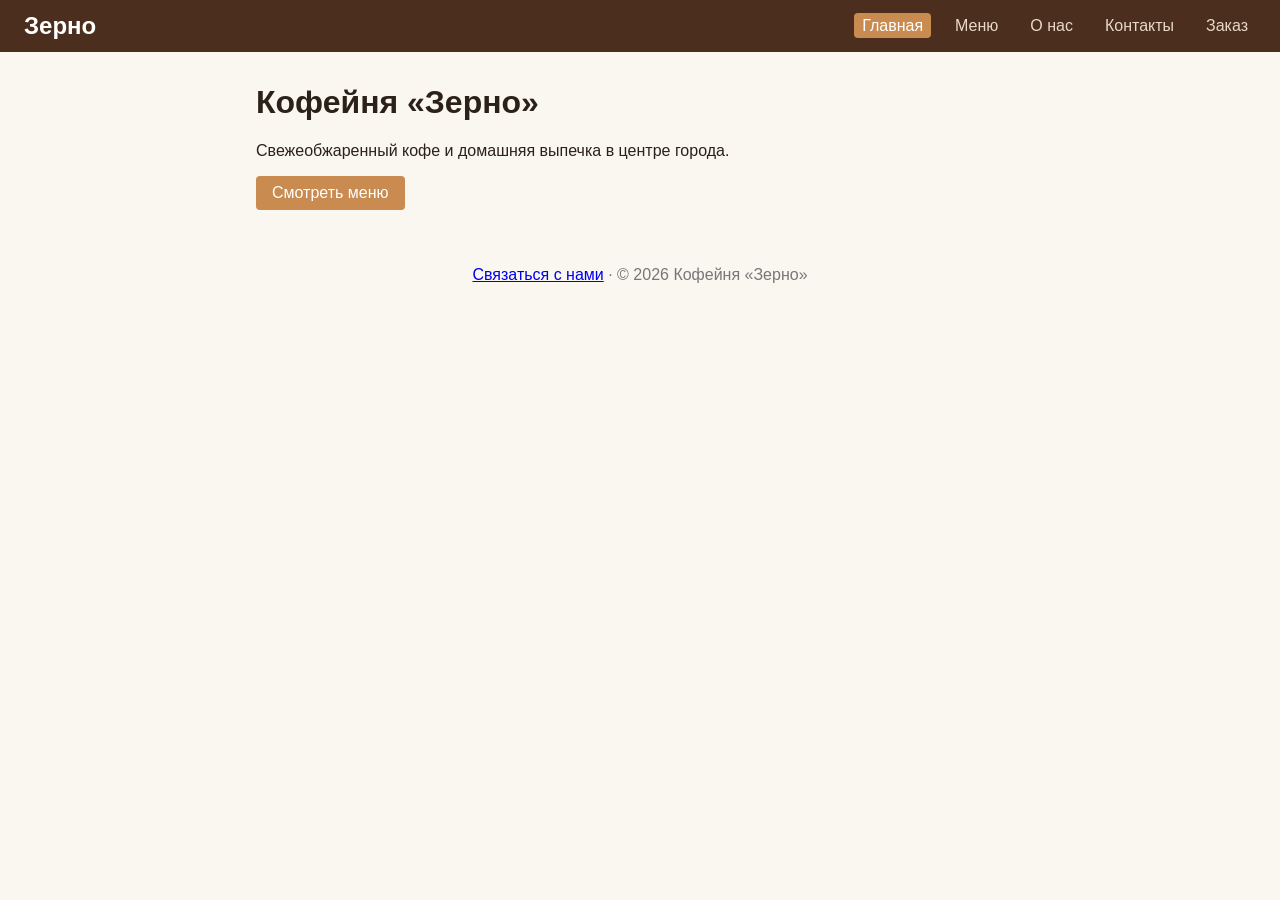
<file: index.html>
<!DOCTYPE html>
<html lang="ru"><head><meta charset="utf-8"><meta name="viewport" content="width=device-width,initial-scale=1">
<title>Главная — Кофейня «Зерно»</title><link rel="stylesheet" href="style.css"></head>
<body><header><a id="logo" href="index.html">Зерно</a>
<button id="menu-toggle" aria-label="Меню">☰</button><nav id="nav"><a id="nav-home" href="index.html" class="active">Главная</a><a id="nav-menu" href="menu.html">Меню</a><a id="nav-about" href="about.html">О нас</a><a id="nav-contacts" href="contacts.html">Контакты</a><a id="nav-order" href="order.html">Заказ</a></nav></header>
<main><h1 id="title">Кофейня «Зерно»</h1><p class="lead">Свежеобжаренный кофе и домашняя выпечка в центре города.</p><a id="cta-menu" class="btn" href="menu.html">Смотреть меню</a></main>
<footer><a id="footer-contact" href="contacts.html">Связаться с нами</a> · © 2026 Кофейня «Зерно»</footer>
<script src="app.js"></script></body></html>
</file>
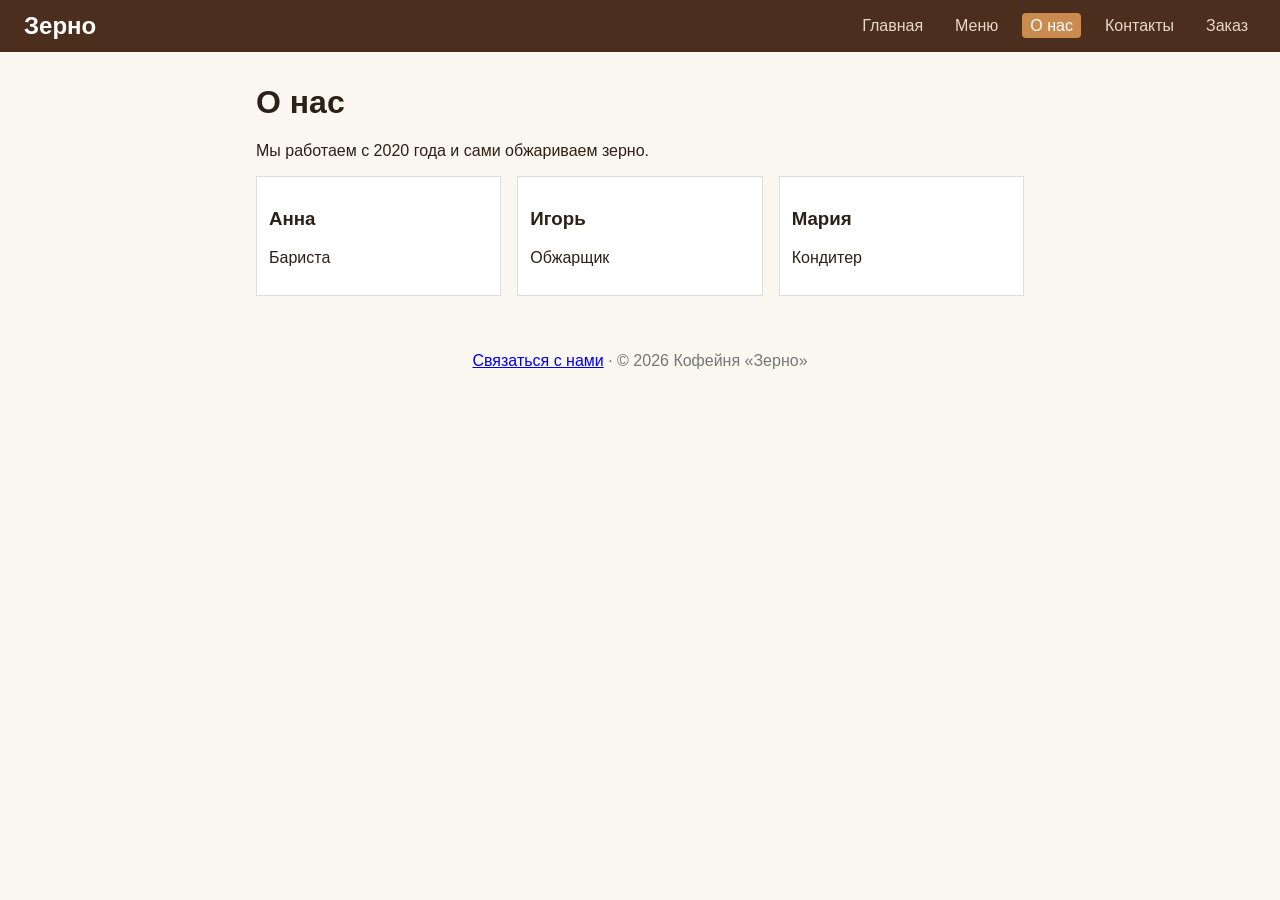
<file: about.html>
<!DOCTYPE html>
<html lang="ru"><head><meta charset="utf-8"><meta name="viewport" content="width=device-width,initial-scale=1">
<title>О нас — Кофейня «Зерно»</title><link rel="stylesheet" href="style.css"></head>
<body><header><a id="logo" href="index.html">Зерно</a>
<button id="menu-toggle" aria-label="Меню">☰</button><nav id="nav"><a id="nav-home" href="index.html">Главная</a><a id="nav-menu" href="menu.html">Меню</a><a id="nav-about" href="about.html" class="active">О нас</a><a id="nav-contacts" href="contacts.html">Контакты</a><a id="nav-order" href="order.html">Заказ</a></nav></header>
<main><h1>О нас</h1><p>Мы работаем с 2020 года и сами обжариваем зерно.</p><div id="team"><div class="team-card"><h3>Анна</h3><p>Бариста</p></div><div class="team-card"><h3>Игорь</h3><p>Обжарщик</p></div><div class="team-card"><h3>Мария</h3><p>Кондитер</p></div></div></main>
<footer><a id="footer-contact" href="contacts.html">Связаться с нами</a> · © 2026 Кофейня «Зерно»</footer>
<script src="app.js"></script></body></html>
</file>
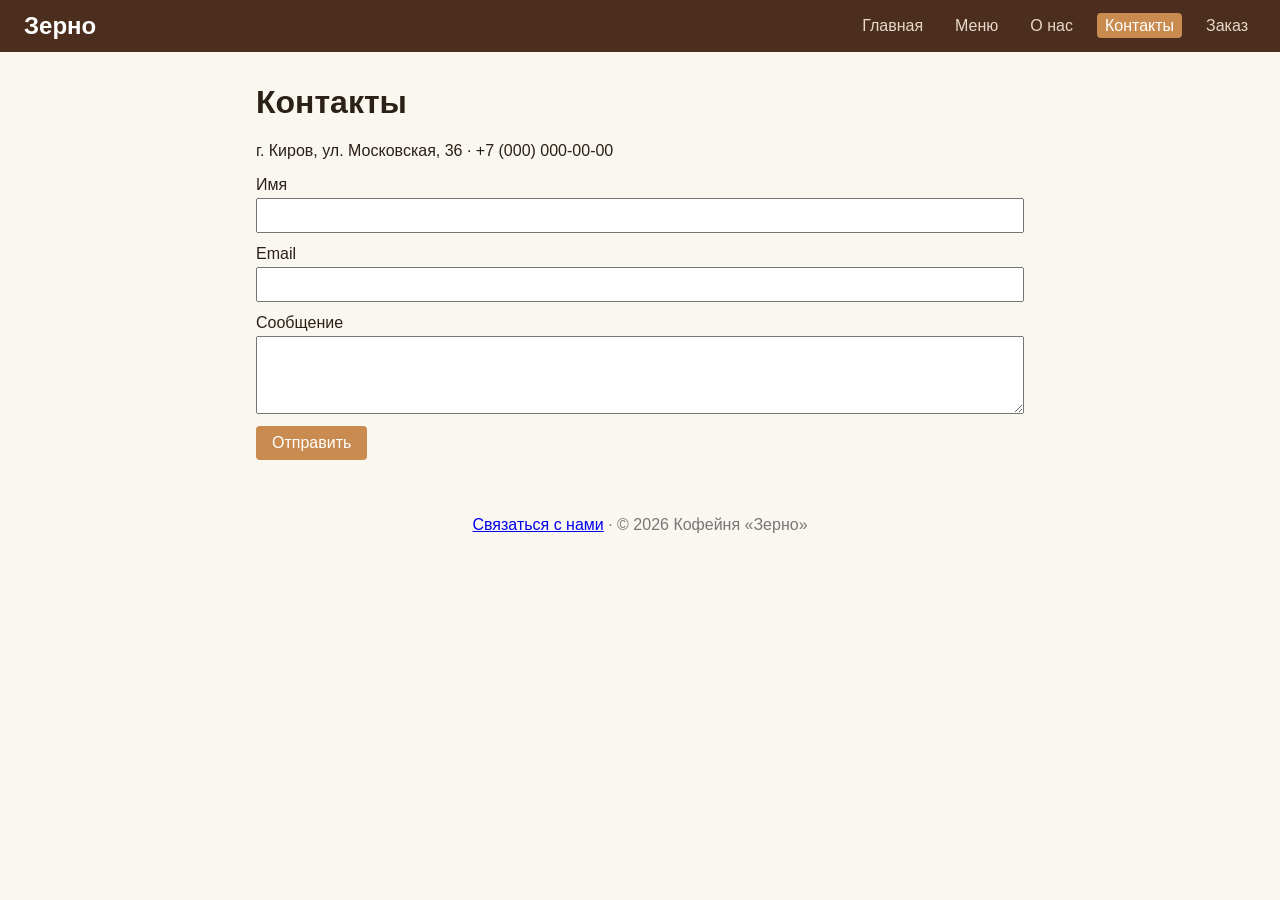
<file: contacts.html>
<!DOCTYPE html>
<html lang="ru"><head><meta charset="utf-8"><meta name="viewport" content="width=device-width,initial-scale=1">
<title>Контакты — Кофейня «Зерно»</title><link rel="stylesheet" href="style.css"></head>
<body><header><a id="logo" href="index.html">Зерно</a>
<button id="menu-toggle" aria-label="Меню">☰</button><nav id="nav"><a id="nav-home" href="index.html">Главная</a><a id="nav-menu" href="menu.html">Меню</a><a id="nav-about" href="about.html">О нас</a><a id="nav-contacts" href="contacts.html" class="active">Контакты</a><a id="nav-order" href="order.html">Заказ</a></nav></header>
<main><h1>Контакты</h1><p>г. Киров, ул. Московская, 36 · +7 (000) 000-00-00</p>
<form id="contact-form" novalidate><label>Имя<input id="name" type="text"></label><label>Email<input id="email" type="text"></label>
<label>Сообщение<textarea id="message" rows="4"></textarea></label><button id="send" type="submit">Отправить</button><p id="form-status"></p></form></main>
<footer><a id="footer-contact" href="contacts.html">Связаться с нами</a> · © 2026 Кофейня «Зерно»</footer>
<script src="app.js"></script></body></html>
</file>
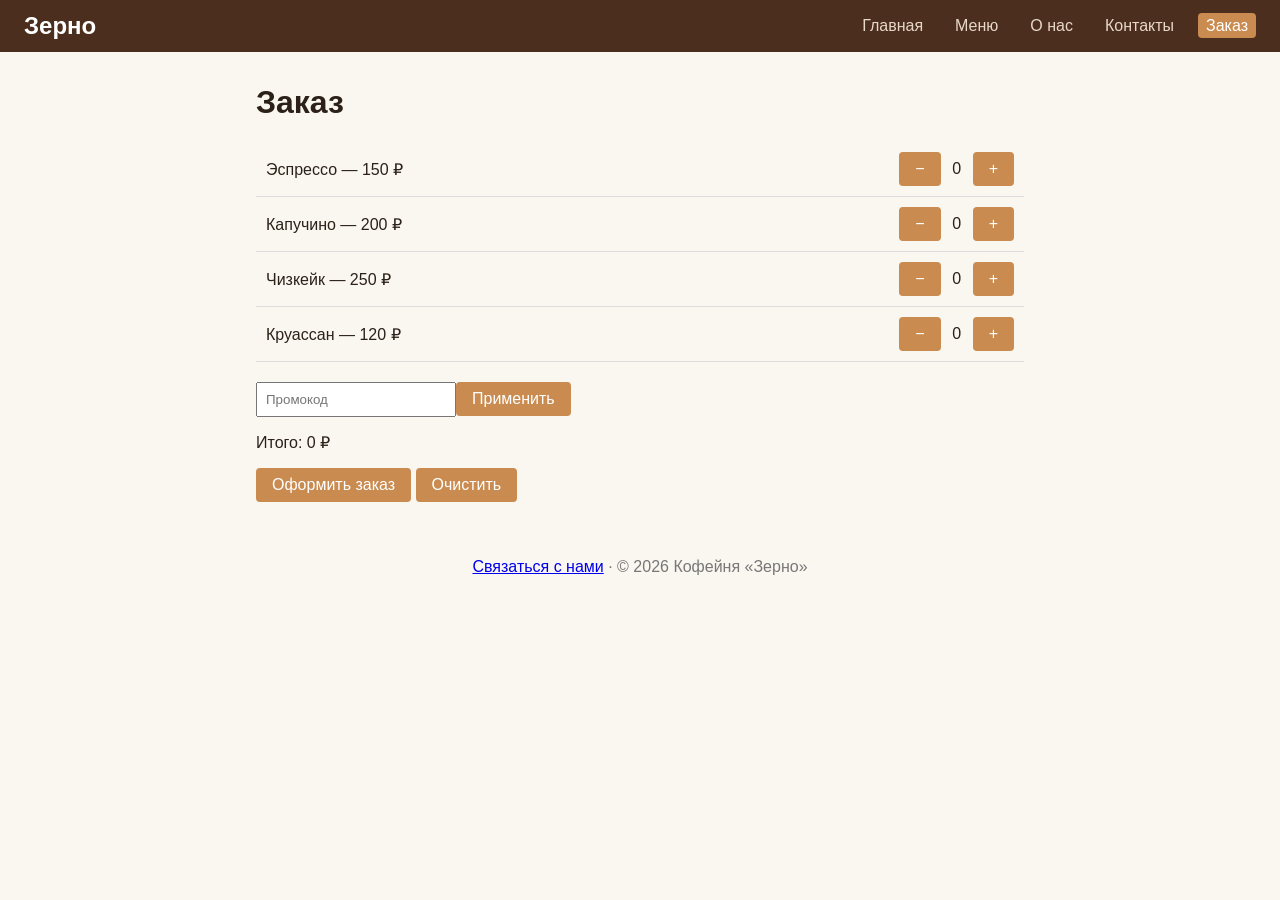
<file: order.html>
<!DOCTYPE html>
<html lang="ru"><head><meta charset="utf-8"><meta name="viewport" content="width=device-width,initial-scale=1">
<title>Заказ — Кофейня «Зерно»</title><link rel="stylesheet" href="style.css"></head>
<body><header><a id="logo" href="index.html">Зерно</a>
<button id="menu-toggle" aria-label="Меню">☰</button><nav id="nav"><a id="nav-home" href="index.html">Главная</a><a id="nav-menu" href="menu.html">Меню</a><a id="nav-about" href="about.html">О нас</a><a id="nav-contacts" href="contacts.html">Контакты</a><a id="nav-order" href="order.html" class="active">Заказ</a></nav></header>
<main><h1>Заказ</h1><div id="order"><div class="row" data-id="espresso" data-price="150"><span class="name">Эспрессо — 150 ₽</span><button id="minus-espresso" class="minus">−</button><span id="qty-espresso" class="qty">0</span><button id="plus-espresso" class="plus">+</button></div><div class="row" data-id="cappuccino" data-price="200"><span class="name">Капучино — 200 ₽</span><button id="minus-cappuccino" class="minus">−</button><span id="qty-cappuccino" class="qty">0</span><button id="plus-cappuccino" class="plus">+</button></div><div class="row" data-id="cheesecake" data-price="250"><span class="name">Чизкейк — 250 ₽</span><button id="minus-cheesecake" class="minus">−</button><span id="qty-cheesecake" class="qty">0</span><button id="plus-cheesecake" class="plus">+</button></div><div class="row" data-id="croissant" data-price="120"><span class="name">Круассан — 120 ₽</span><button id="minus-croissant" class="minus">−</button><span id="qty-croissant" class="qty">0</span><button id="plus-croissant" class="plus">+</button></div></div><div class="promo"><input id="promo" type="text" placeholder="Промокод"><button id="apply-promo">Применить</button></div><p class="total">Итого: <span id="total">0</span> ₽</p><button id="checkout">Оформить заказ</button> <button id="clear">Очистить</button><p id="order-status"></p></main>
<footer><a id="footer-contact" href="contacts.html">Связаться с нами</a> · © 2026 Кофейня «Зерно»</footer>
<script src="app.js"></script></body></html>
</file>
<file: style.css>
*{box-sizing:border-box}body{font-family:Arial,sans-serif;margin:0;color:#2b2118;background:#faf6f0}
header{display:flex;align-items:center;justify-content:space-between;padding:12px 24px;background:#4b2e1e;position:relative}
#logo{color:#fff;font-size:24px;font-weight:bold;text-decoration:none}nav a{color:#e8d8c8;margin-left:16px;text-decoration:none;padding:4px 8px}
nav a.active{background:#c98b4f;color:#fff;border-radius:4px}#menu-toggle{display:none;background:none;border:0;color:#fff;font-size:28px}
main{max-width:800px;margin:32px auto;padding:0 16px}.btn,button{background:#c98b4f;color:#fff;border:0;padding:8px 16px;border-radius:4px;cursor:pointer;text-decoration:none;display:inline-block;font-size:16px}
.filters button{margin-right:8px}.item,.row{display:flex;justify-content:space-between;align-items:center;padding:10px;border-bottom:1px solid #ddd}.item[hidden]{display:none}
.row .name{flex:1}.qty{display:inline-block;width:32px;text-align:center}#team{display:flex;gap:16px;flex-wrap:wrap}.team-card{border:1px solid #ddd;padding:12px;flex:1;min-width:150px;background:#fff}
label{display:block;margin-bottom:12px}input,textarea{display:block;width:100%;padding:8px;margin-top:4px}.promo{margin:16px 0}.promo input{display:inline-block;width:200px}
.error{color:#b00020}.success{color:#1b7a2f}footer{text-align:center;padding:24px;color:#777}
@media(max-width:600px){#menu-toggle{display:block}nav{display:none;position:absolute;top:100%;left:0;right:0;background:#4b2e1e;flex-direction:column}nav.open{display:flex}nav a{margin:0;padding:12px 24px}}
</file>
